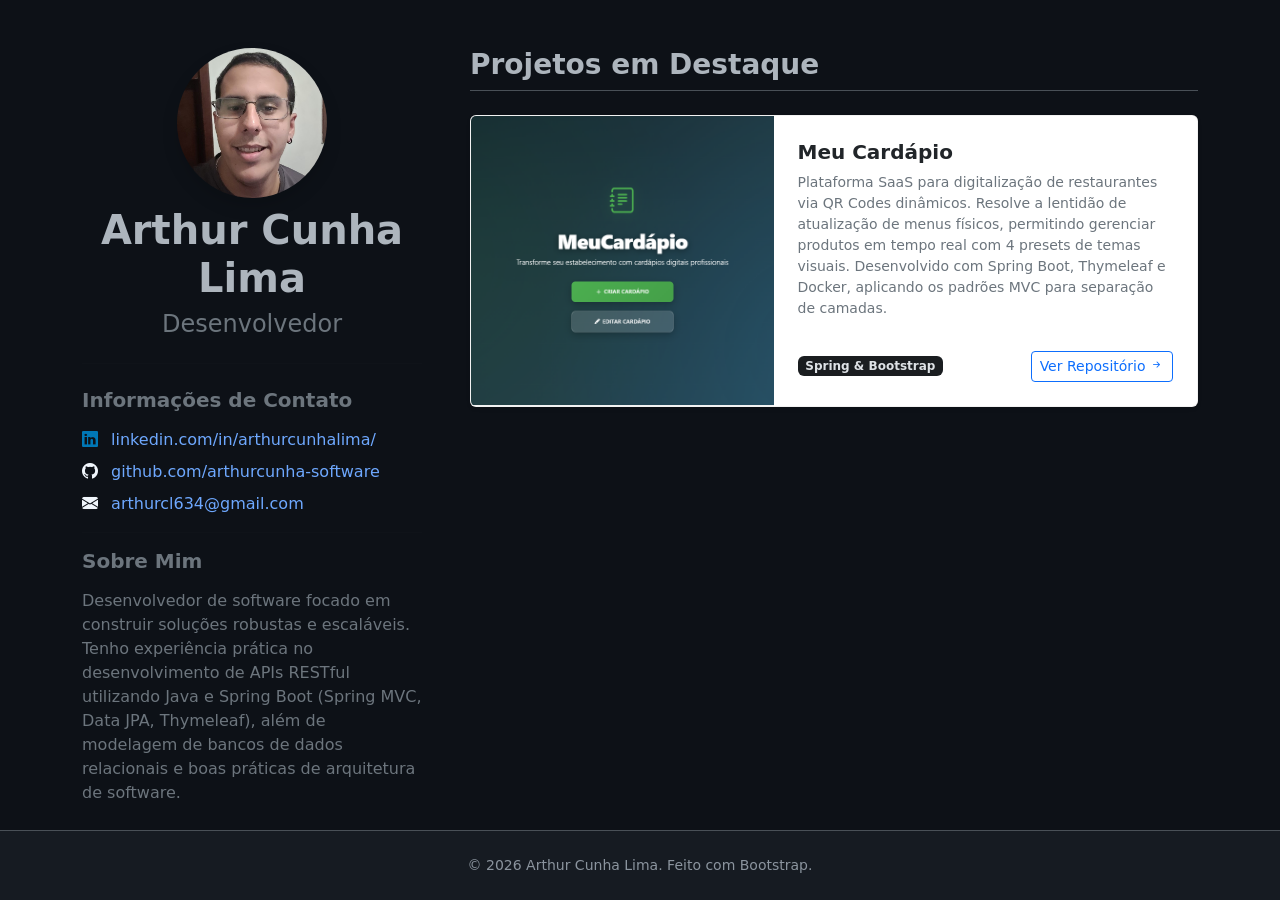
<file: app/index.html>
<!DOCTYPE html>
<html lang="PT-BR" data-bs-theme="dark">
<head>
    <meta charset="UTF-8">
    <meta name="viewport" content="width=device-width, initial-scale=1.0">
    
    <title>Portfolio | Arthur Cunha</title>
    
    <link href="https://cdn.jsdelivr.net/npm/bootstrap@5.3.2/dist/css/bootstrap.min.css" rel="stylesheet">
    <link rel="stylesheet" href="https://cdn.jsdelivr.net/npm/bootstrap-icons@1.11.0/font/bootstrap-icons.css">
    
    <link rel="stylesheet" href="style.css">
</head>
<body>
    
    <main class="container my-5">
        <div class="row g-5">
            <section class="col-lg-4 info-sidebar">
                <div class="text-center">
                    <img src="assets/profile.jpg" alt="Foto de Arthur Cunha" class="rounded-circle shadow mb-2" style="width: 150px; height: 150px; object-fit: cover;">
                    <h1 class="display-6 fw-bold text-primary">Arthur Cunha Lima</h1>
                    <h2 class="h4 text-muted mb-4">Desenvolvedor</h2>
                </div>

                <hr class="my-4">
                <!--Contato-->
                <div class="contact-info">
                    <h3 class="h5 fw-bold mb-3 text-secondary">Informações de Contato</h3>
                    <ul class="list-unstyled">
                        <li class="mb-2">
                            <a href="https://linkedin.com/in/arthurcunhalima" target="_blank" class="text-decoration-none link-linkedin contato">
                                <i class="bi bi-linkedin me-2"></i> linkedin.com/in/arthurcunhalima/
                            </a>
                        </li>
                        <li class="mb-2">
                            <a href="https://github.com/arthurcunha-software" target="_blank" class="text-decoration-none contato link-github">
                                <i class="bi bi-github me-2 "></i> github.com/arthurcunha-software
                            </a>
                        </li>
                        <li class="mb-2">
                            <a href="mailto:arthurcl634@gmail.com" class="text-decoration-none contato link-email">
                                <i class="bi bi-envelope-fill me-2 text-danger"></i> arthurcl634@gmail.com
                            </a>
                        </li>
                    </ul>
                </div>

                <hr class="my-3">

                <div class="about-me">
                    <h3 class="h5 fw-bold text-secondary mb-3">Sobre Mim</h3>
                    <p class="text-secondary lead fs-6">
                        Desenvolvedor de software focado em construir soluções robustas e escaláveis. Tenho experiência prática no desenvolvimento de APIs RESTful utilizando Java e Spring Boot (Spring MVC, Data JPA, Thymeleaf), além de modelagem de bancos de dados relacionais e boas práticas de arquitetura de software.
                    </p>
                </div>
            </section>

            <!-- Coluna de Projetos -->
            <section class="col-lg-8">
                <h2 class="h3 fw-bold mb-4 text-primary border-bottom pb-2">Projetos em Destaque</h2>
                
                <ul class="list-unstyled lista-projetos"></ul>
            </section>
        </div>
    </main>

    <footer class="text-center py-4 border-top mt-5 fixed-bottom">
        <p class="small mb-0">&copy; 2026 Arthur Cunha Lima. Feito com Bootstrap.</p>
    </footer>

    <script src="https://cdn.jsdelivr.net/npm/bootstrap@5.3.2/dist/js/bootstrap.bundle.min.js"></script>
    <script src="main.js"></script>
</body>
</html>
</file>
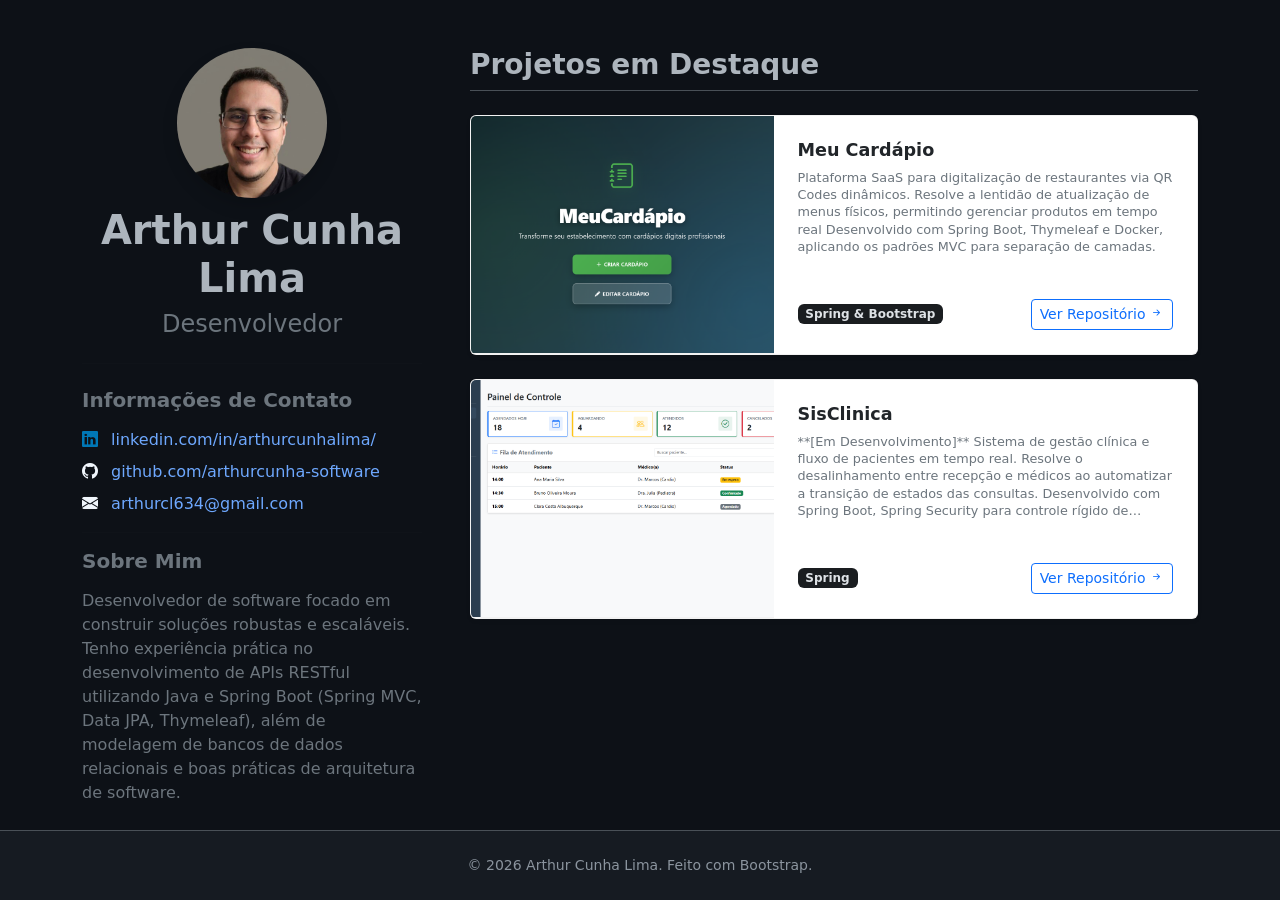
<file: docs/index.html>
<!DOCTYPE html>
<html lang="PT-BR" data-bs-theme="dark">
<head>
    <meta charset="UTF-8">
    <meta name="viewport" content="width=device-width, initial-scale=1.0">
    
    <title>Portfolio | Arthur Cunha</title>
    
    <link href="https://cdn.jsdelivr.net/npm/bootstrap@5.3.2/dist/css/bootstrap.min.css" rel="stylesheet">
    <link rel="stylesheet" href="https://cdn.jsdelivr.net/npm/bootstrap-icons@1.11.0/font/bootstrap-icons.css">
    
    <link rel="stylesheet" href="style.css">
</head>
<body>
    
    <main class="container my-5">
        <div class="row g-5">
            <section class="col-lg-4 info-sidebar">
                <div class="text-center">
                    <img src="assets/profile.jpg" alt="Foto de Arthur Cunha" class="rounded-circle shadow mb-2" style="width: 150px; height: 150px; object-fit: cover;">
                    <h1 class="display-6 fw-bold text-primary">Arthur Cunha Lima</h1>
                    <h2 class="h4 text-muted mb-4">Desenvolvedor</h2>
                </div>

                <hr class="my-4">
                <!--Contato-->
                <div class="contact-info">
                    <h3 class="h5 fw-bold mb-3 text-secondary">Informações de Contato</h3>
                    <ul class="list-unstyled">
                        <li class="mb-2">
                            <a href="https://linkedin.com/in/arthurcunhalima" target="_blank" class="text-decoration-none link-linkedin contato">
                                <i class="bi bi-linkedin me-2"></i> linkedin.com/in/arthurcunhalima/
                            </a>
                        </li>
                        <li class="mb-2">
                            <a href="https://github.com/arthurcunha-software" target="_blank" class="text-decoration-none contato link-github">
                                <i class="bi bi-github me-2 "></i> github.com/arthurcunha-software
                            </a>
                        </li>
                        <li class="mb-2">
                            <a href="mailto:arthurcl634@gmail.com" class="text-decoration-none contato link-email">
                                <i class="bi bi-envelope-fill me-2 text-danger"></i> arthurcl634@gmail.com
                            </a>
                        </li>
                    </ul>
                </div>

                <hr class="my-3">

                <div class="about-me">
                    <h3 class="h5 fw-bold text-secondary mb-3">Sobre Mim</h3>
                    <p class="text-secondary lead fs-6">
                        Desenvolvedor de software focado em construir soluções robustas e escaláveis. Tenho experiência prática no desenvolvimento de APIs RESTful utilizando Java e Spring Boot (Spring MVC, Data JPA, Thymeleaf), além de modelagem de bancos de dados relacionais e boas práticas de arquitetura de software.
                    </p>
                </div>
            </section>

            <!-- Coluna de Projetos -->
            <section class="col-lg-8">
                <h2 class="h3 fw-bold mb-4 text-primary border-bottom pb-2">Projetos em Destaque</h2>
                
                <ul class="list-unstyled lista-projetos"></ul>
            </section>
        </div>
    </main>

    <footer class="text-center py-4 border-top mt-5 fixed-bottom">
        <p class="small mb-0">&copy; 2026 Arthur Cunha Lima. Feito com Bootstrap.</p>
    </footer>

    <script src="https://cdn.jsdelivr.net/npm/bootstrap@5.3.2/dist/js/bootstrap.bundle.min.js"></script>
    <script src="main.js"></script>
    
</body>
</html>
</file>
<file: app/style.css>
:root{
    --corprimaria: #adb5bd;
    --bs-primary-rgb: 173, 181, 189;
    --corsecundaria: #6c757d;
    --bs-secondary-rgb: 108, 117, 125;
    --fundo-pagina: #0d1117;
    --fundo-footer: #161b22;
    --texto-cinza: #8b949e;
}

.text-muted, 
.text-secondary {
    color: var(--corsecundaria) !important;
}

body {
    background-color: var(--fundo-pagina);
    color: #161b22;
    font-family: system-ui, -apple-system, sans-serif;
}

.contato{
    transition: opacity 0.2s ease;
}
.link-linkedin i {
    color: #0077b5 !important;
}
.link-github i, .link-email i  {
    color: #f0f6fc !important;
}
.contato:hover {
    opacity: 0.8;
}

.project-card {
    border: 1px solid rgba(0, 0, 0, 0.05);
    transition: transform 0.2s ease, box-shadow 0.2s ease;    
}

.project-card:hover {
    transform: translateY(-4px);
    box-shadow: 0 0.75rem 1.5rem rgba(0, 0, 0, 0.1) !important;
}

.project-img {
    width: 100%;
    height: 220px;
    object-fit: cover;
    object-position: center; /* Garante o foco no centro do print */
    border-bottom: 1px solid rgba(0, 0, 0, 0.05);
}

/* Cria linhas divisórias entre as colunas do topo apenas no computador */
@media (min-width: 768px) {
    .border-start-md {
        border-left: 1px solid #dee2e6 !important;
    }
}
footer {
    background-color: var(--fundo-footer) !important;
    border-top: 1px solid #30363d !important;
}
footer p {
    color: var(--texto-cinza);
}
</file>
<file: docs/style.css>
:root{
    --corprimaria: #adb5bd;
    --bs-primary-rgb: 173, 181, 189;
    --corsecundaria: #6c757d;
    --bs-secondary-rgb: 108, 117, 125;
    --fundo-pagina: #0d1117;
    --fundo-footer: #161b22;
    --texto-cinza: #8b949e;
}

.text-muted, 
.text-secondary {
    color: var(--corsecundaria) !important;
}

body {
    background-color: var(--fundo-pagina);
    color: #161b22;
    font-family: system-ui, -apple-system, sans-serif;
}

.contato{
    transition: opacity 0.2s ease;
}
.link-linkedin i {
    color: #0077b5 !important;
}
.link-github i, .link-email i  {
    color: #f0f6fc !important;
}
.contato:hover {
    opacity: 0.8;
}

.project-card {
    border: 1px solid rgba(0, 0, 0, 0.05);
    transition: transform 0.2s ease, box-shadow 0.2s ease;    
}

.project-card:hover {
    transform: translateY(-4px);
    box-shadow: 0 0.75rem 1.5rem rgba(0, 0, 0, 0.1) !important;
}

.project-img {
    width: 100%;
    object-fit: cover;
    object-position: center; /* Garante o foco no centro do print */
    border-bottom: 1px solid rgba(0, 0, 0, 0.05);
}

/* Cria linhas divisórias entre as colunas do topo apenas no computador */
@media (min-width: 768px) {
    .border-start-md {
        border-left: 1px solid #dee2e6 !important;
    }
}
footer {
    background-color: var(--fundo-footer) !important;
    border-top: 1px solid #30363d !important;
}
footer p {
    color: var(--texto-cinza);
}
@media (min-width: 768px) {
    .project-card {
        height: 240px; /* Altere esse valor para bater com a altura real das suas imagens */
    }

    .project-img {
        height: 100% !important;
        object-fit: cover;
    }

    /* Limita o texto para não empurrar o card para baixo */
.text-truncate-custom {
        font-size: 0.8rem !important; /* Diminui a fonte (padrão small é 0.875rem) */
        line-height: 1.35; /* Deixa as linhas ligeiramente mais compactas */
        display: -webkit-box;
        -webkit-line-clamp: 5; /* Agora visualiza até 5 linhas de texto menor */
        -webkit-box-orient: vertical;  
        overflow: hidden;
        text-overflow: ellipsis;
    }
    
    /* Diminui um pouco o título para dar mais área útil */
    .project-card h3 {
        font-size: 1.1rem !important; 
    }
}
@media (max-width: 767px) {
    .project-img {
        height: 200px;
    }
}
</file>
